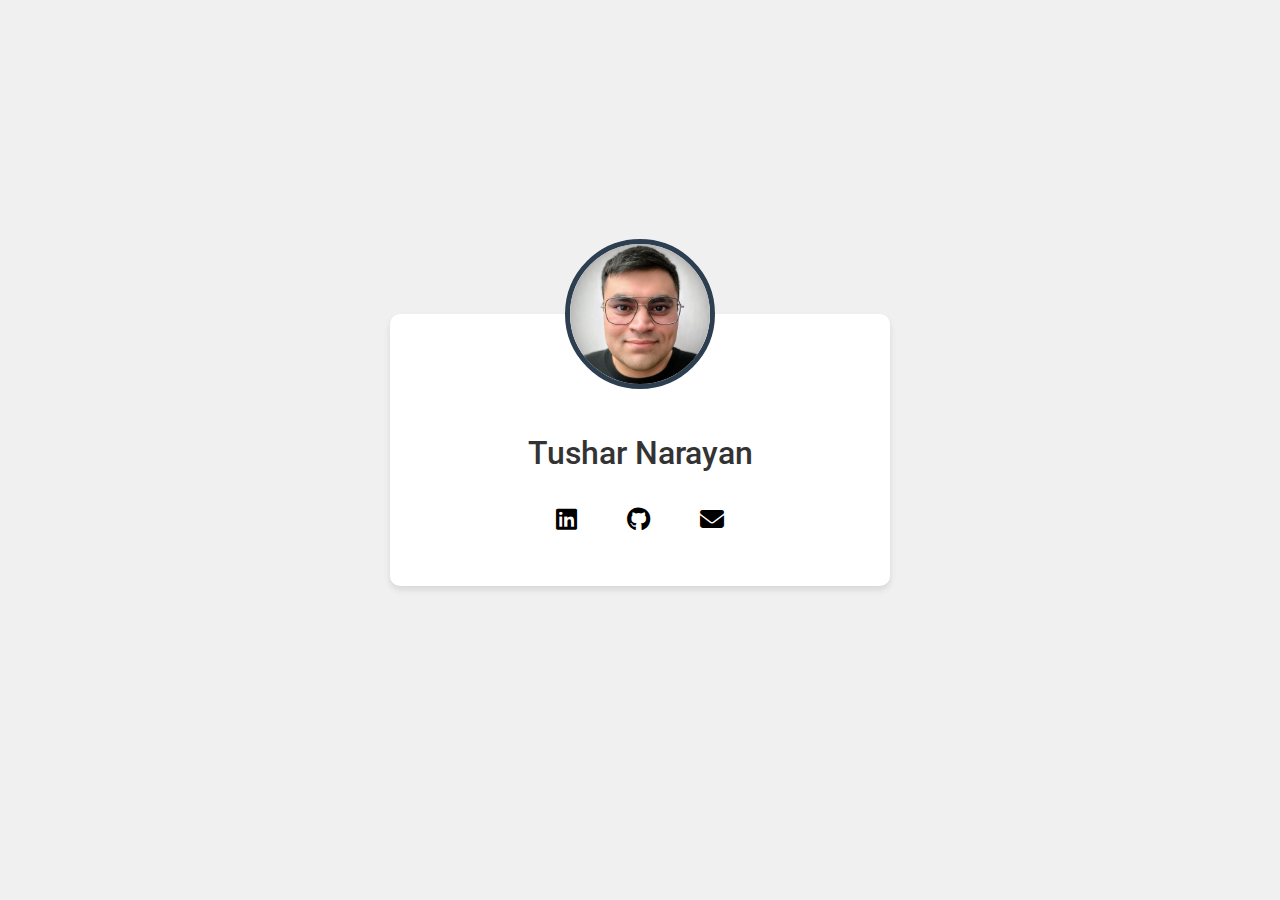
<file: index.html>
<!DOCTYPE html>
<html lang="en">
<head>
    <meta charset="UTF-8">
    <meta name="viewport" content="width=device-width, initial-scale=1.0">
    <link rel="stylesheet" href="styles.css">
    <link href="https://fonts.googleapis.com/css2?family=Roboto:wght@300;400;500&display=swap" rel="stylesheet">
	<link rel="stylesheet" href="https://cdnjs.cloudflare.com/ajax/libs/font-awesome/6.1.0/css/all.min.css">
    <title>Tushar Narayan</title>
	<meta http-equiv="Content-Type" content="text/html; charset=utf-8" />
	<meta name="Author" content="Tushar Narayan"/>
	<meta name="page-topic" content="Tushar Narayan"/>
	<meta name="Copyright" content="Tushar Narayan"/>
	<meta name="ROBOTS" content="INDEX, FOLLOW"/>
	<meta name="googlebot" content="INDEX, FOLLOW"/>
	<meta name="YahooSeeker" content="INDEX, FOLLOW"/>
	<meta name="msnbot" content="INDEX, FOLLOW"/>
	<meta name="reply-to" content="tusharnarayan@gmail.com"/>
	<meta name="allow-search" content="yes"/>
	<meta name="revisit-after" content="daily"/>
	<meta name="Rating" content="General"/>
	<meta name="distribution" content="global"/>
	<meta name="expires" content="never"/>
	<meta name="language" content="english"/>
	<meta name="keywords" content="Tushar Narayan, tusharnarayan@gmail.com, TUSHAR NARAYAN, tushar narayan, palantir, engineering, engineer, leadership, wpi, Worcester Polytechnic, tushar narayan website, tushar narayan web" />
	<meta name="title" content="Official Website of Tushar Narayan" />
	<meta name="description" content="Tushar Narayan's website" />
	<meta http-equiv="refresh" content="240" />

	<!-- Google tag (gtag.js) -->
	<script async src="https://www.googletagmanager.com/gtag/js?id=G-E0XGYMG9VD"></script>
	<script>
		window.dataLayer = window.dataLayer || [];
		function gtag(){dataLayer.push(arguments);}
		gtag('js', new Date());

		gtag('config', 'G-E0XGYMG9VD');
	</script>
</head>
<body>
    <div class="container">
        <div class="profile">
            <img src="profile.jpg" alt="Your Name">
        </div>
        <h1>Tushar Narayan</h1>
        <div class="links">
            <a href="https://www.linkedin.com/in/tusharnarayan" target="_blank" class="linkedin">
				<i class="fab fa-linkedin"></i>
			</a>
			<a href="https://github.com/tusharnarayan" target="_blank" class="github">
				<i class="fab fa-github"></i>
			</a>
            <a href="mailto:tusharnarayan@gmail.com" class="email">
				<i class="fas fa-envelope"></i>
			</a>
        </div>
    </div>
</body>
</html>
</file>
<file: styles.css>
* {
    margin: 0;
    padding: 0;
    box-sizing: border-box;
}

body {
    font-family: 'Roboto', sans-serif;
    background-color: #f0f0f0;
    display: flex;
    align-items: center;
    justify-content: center;
    min-height: 100vh;
    padding: 20px;
    color: #333;
}

.container {
    background-color: #ffffff;
    padding: 40px;
    border-radius: 10px;
    box-shadow: 0 4px 6px rgba(0, 0, 0, 0.1);
    text-align: center;
    width: 100%;
    max-width: 500px;
    position: relative;
}

.profile {
    width: 150px;
    height: 150px;
    overflow: hidden;
    border-radius: 50%;
    border: 5px solid #2c3e50;
    position: absolute;
    top: -75px;
    left: 50%;
    transform: translateX(-50%);
}

.profile img {
    width: 100%;
    height: auto;
}

h1 {
    font-size: 2rem;
    margin-bottom: 10px;
    font-weight: 500;
    padding-top: 80px;
}

p {
    font-size: 1rem;
    line-height: 1.5;
    margin-bottom: 10px;
    font-weight: 300;
}

.links {
    display: flex;
    justify-content: center;
    flex-wrap: wrap;
    margin-top: 20px;
}

.links a {
    display: flex;
    align-items: center;
    justify-content: center;
    text-decoration: none;
    font-size: 1.2rem;
    padding: 10px 20px;
    margin: 5px;
    border-radius: 5px;
    transition: background-color 0.3s ease, box-shadow 0.3s ease;
}

.links i {
    font-size: 1.5rem;
    color: black;
}

.linkedin:hover {
    background-color: #0077b5;
    box-shadow: 0 2px 4px rgba(0, 0, 0, 0.2);
}

.linkedin:hover i {
    color: #fff;
}

.email:hover {
    background-color: #d35400;
    box-shadow: 0 2px 4px rgba(0, 0, 0, 0.2);
}

.email:hover i {
    color: #fff;
}

.github:hover {
    background-color: #333;
    box-shadow: 0 2px 4px rgba(0, 0, 0, 0.2);
}

.github:hover i {
    color: #fff;
}

.links a:focus {
    outline: none;
    box-shadow: 0 0 0 3px rgba(255, 255, 255, 0.3);
}
</file>
